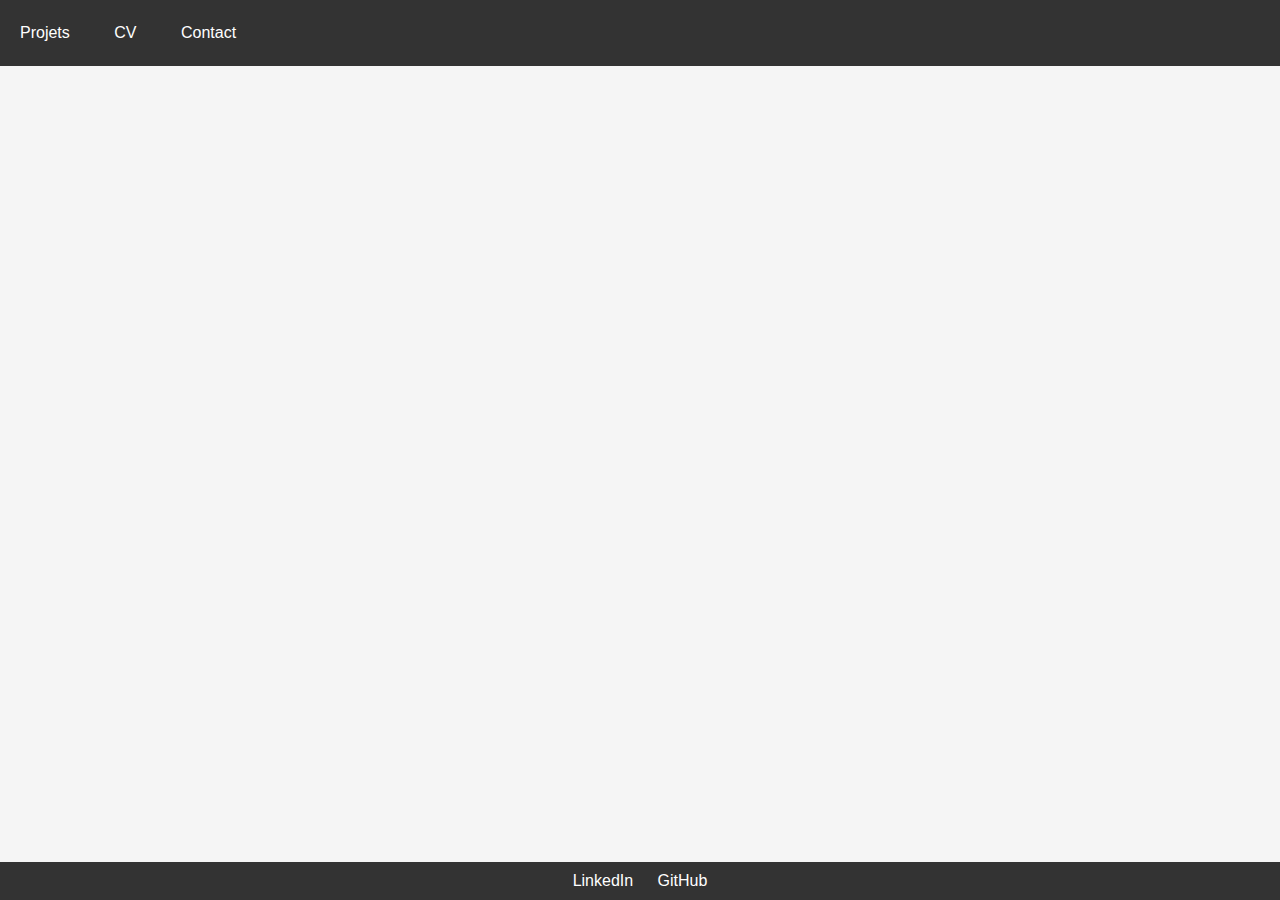
<file: page/EventHorizon/EventHorizon.html>
<!DOCTYPE html>
<html lang="en">
<head>
    <meta charset="UTF-8">
    <meta name="viewport" content="width=device-width, initial-scale=1.0">
    <title>Event Horizon</title>
    <link rel="stylesheet" href="styles.css">
</head>
<body>
    <header>
        <div class="navbar">
            <a href="../../index.html#projets">Projets</a>
            <a href="../../index.html#cv">CV</a>
            <a href="../../index.html#contact">Contact</a>
        </div>
    </header>
    
    <footer>
        <a href="https://www.linkedin.com/in/votre-profil" target="_blank">LinkedIn</a>
        <a href="https://github.com/votre-profil" target="_blank">GitHub</a>
    </footer>
</header>
</body>
</html>
</file>
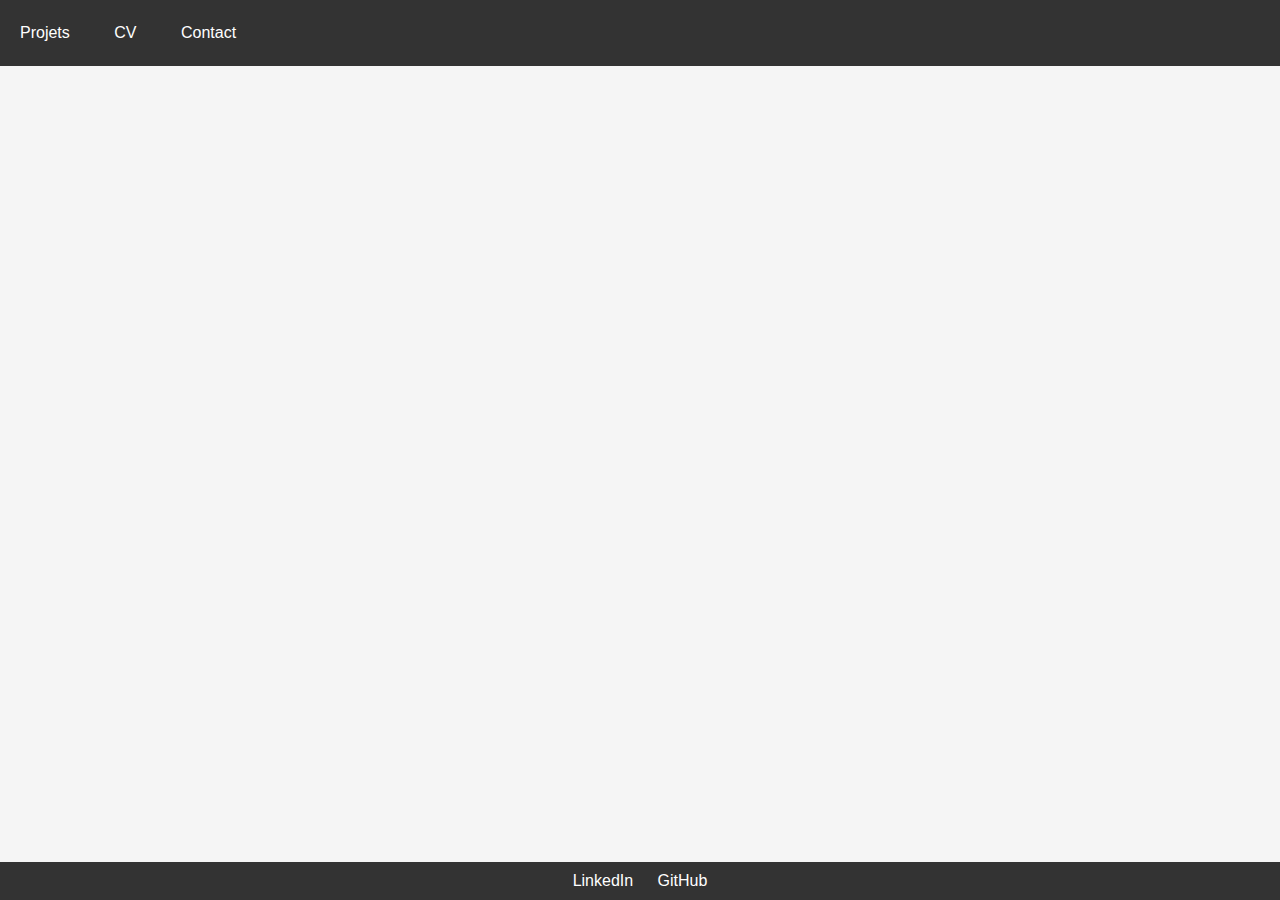
<file: page/Procedural/Procedural.html>
<!DOCTYPE html>
<html lang="en">
<head>
  <meta charset="UTF-8">
  <meta name="viewport" content="width=device-width, initial-scale=1.0">
  <title>Génération procédural</title>
  <link rel="stylesheet" href="styles.css">
</head>
<body>
<header>
  <div class="navbar">
    <a href="../../index.html#projets">Projets</a>
    <a href="../../index.html#cv">CV</a>
    <a href="../../index.html#contact">Contact</a>
  </div>
</header>

<footer>
  <a href="https://www.linkedin.com/in/votre-profil" target="_blank">LinkedIn</a>
  <a href="https://github.com/votre-profil" target="_blank">GitHub</a>
</footer>
</header>
</body>
</html>
</file>
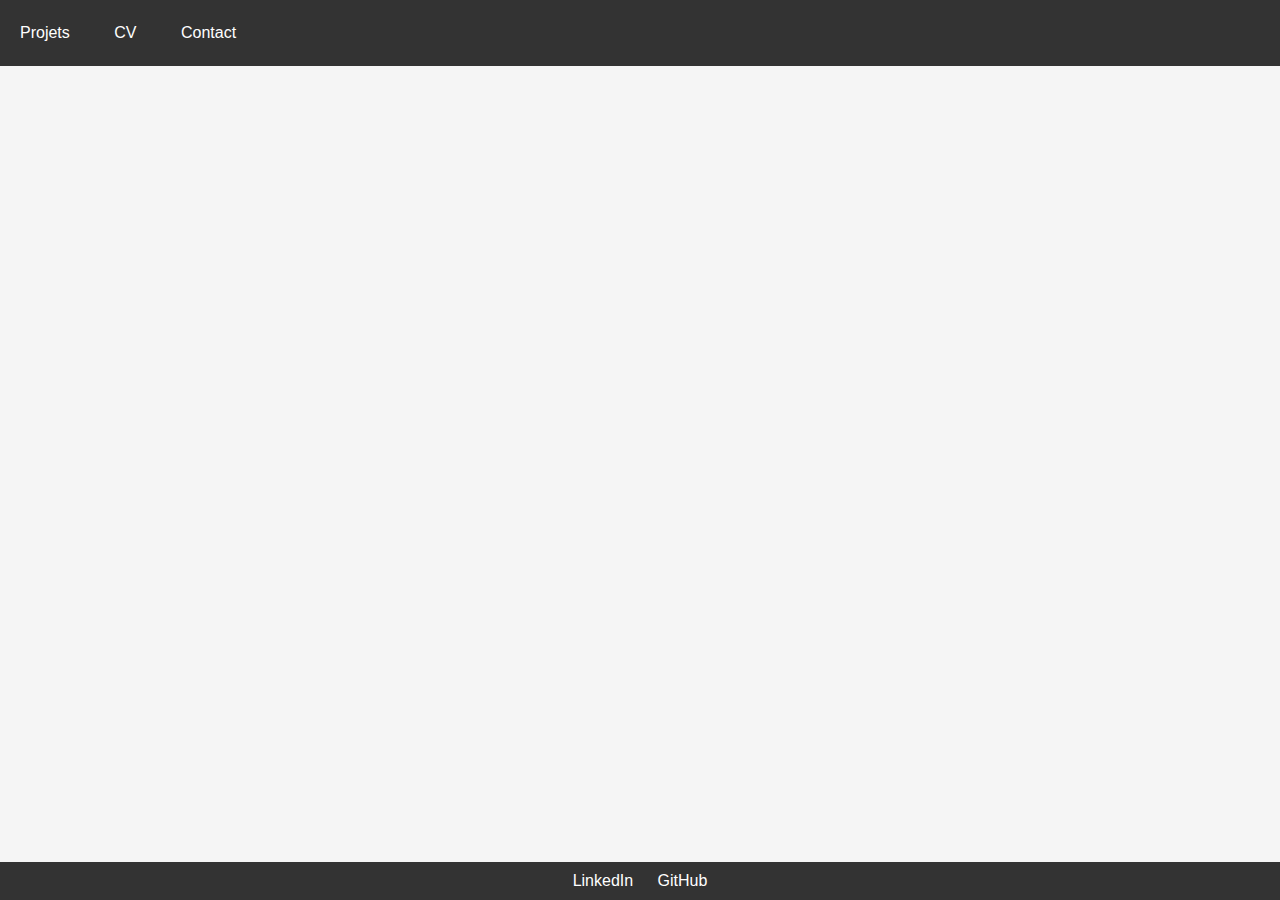
<file: page/Recherche/recherche.html>
<!DOCTYPE html>
<html lang="en">
<head>
  <meta charset="UTF-8">
  <meta name="viewport" content="width=device-width, initial-scale=1.0">
  <title>Projet de recherche</title>
  <link rel="stylesheet" href="styles.css">
</head>
<body>
<header>
  <div class="navbar">
    <a href="../../index.html#projets">Projets</a>
    <a href="../../index.html#cv">CV</a>
    <a href="../../index.html#contact">Contact</a>
  </div>
</header>

<footer>
  <a href="https://www.linkedin.com/in/votre-profil" target="_blank">LinkedIn</a>
  <a href="https://github.com/votre-profil" target="_blank">GitHub</a>
</footer>
</header>
</body>
</html>
</file>
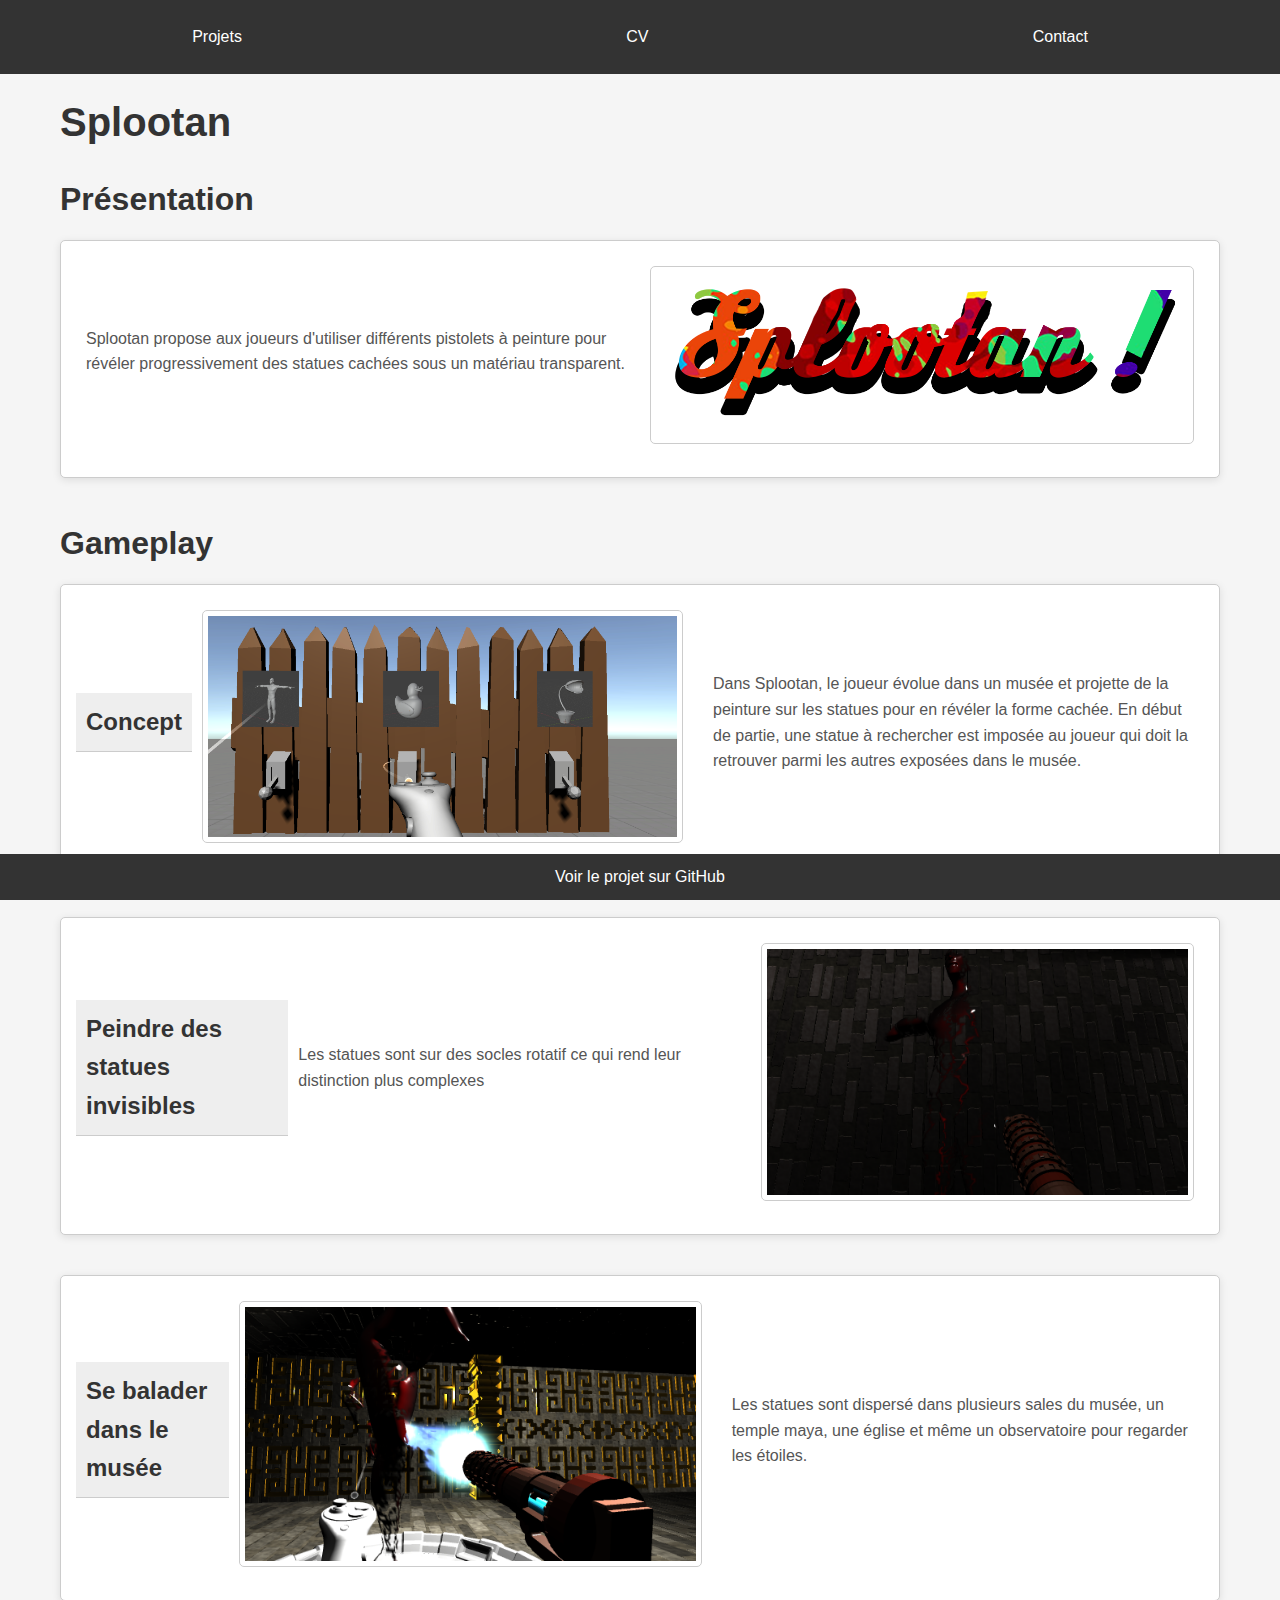
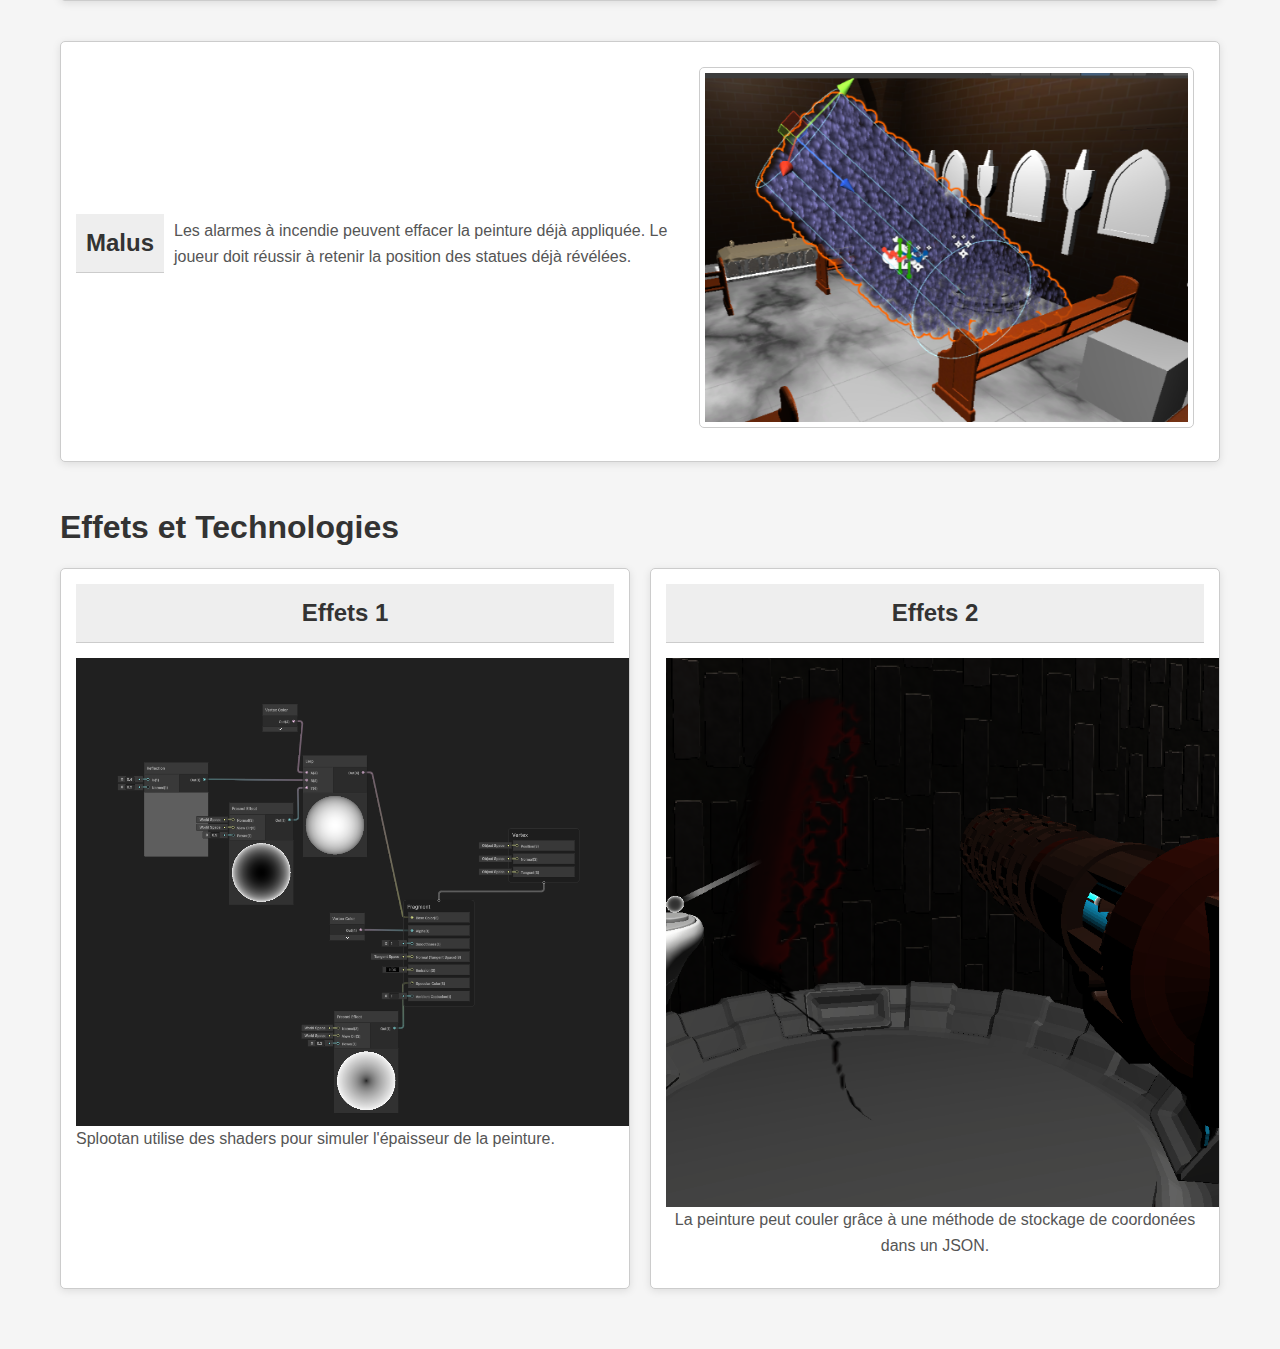
<file: page/Splootan/Splootan.html>
<!DOCTYPE html>
<html lang="en">
<head>
    <meta charset="UTF-8">
    <meta name="viewport" content="width=device-width, initial-scale=1.0">
    <title>Splootan</title>
    <link rel="stylesheet" href="styles.css">
</head>
<body>
<header>
    <div class="navbar">
        <a href="../../index.html#projets">Projets</a>
        <a href="../../index.html#cv">CV</a>
        <a href="../../index.html#contact">Contact</a>
    </div>
</header>

<main>
    <h1>Splootan</h1>

    <!-- Section Présentation -->
    <section class="presentation">
        <h2>Présentation</h2>
        <div class="presentation-box box">
            <div class="content">
                <div class="text">
                    <p>
                        Splootan propose aux joueurs d'utiliser différents pistolets à peinture pour révéler progressivement des statues cachées sous un matériau transparent.
                    </p>
                </div>
                <div class="image">
                    <img src="../../rsc/LogoSplootan.png" alt="Présentation de Splootan">
                </div>
            </div>
        </div>
    </section>

    <!-- Section Gameplay avec disposition alternée -->
    <section class="gameplay">
        <h2>Gameplay</h2>
        <div class="gameplay-box left box">
            <div class="box-header">
                <h3>Concept</h3>
            </div>
            <div class="content">
                <div class="image">
                    <img src="../../rsc/splootanChoice.png" alt="Gameplay 1">
                </div>
                <div class="text">
                    <p>
                        Dans Splootan, le joueur évolue dans un musée et projette de la peinture sur les statues pour en révéler la forme cachée. En début de partie, une statue à rechercher est imposée au joueur qui doit la retrouver parmi les autres exposées dans le musée.
                    </p>
                </div>
            </div>
        </div>

        <div class="gameplay-box right box">
            <div class="box-header">
                <h3>Peindre des statues invisibles</h3>
            </div>
            <div class="content">
                <div class="text">
                    <p>
                        Les statues sont sur des socles rotatif ce qui rend leur distinction plus complexes
                    </p>
                </div>
                <div class="image">
                    <img src="../../rsc/splootanPaint.png" alt="Gameplay 2">
                </div>
            </div>
        </div>

        <div class="gameplay-box left box">
            <div class="box-header">
                <h3>Se balader dans le musée</h3>
            </div>
            <div class="content">
                <div class="image">
                    <img src="../../rsc/SplootanRoom.png" alt="Gameplay 1">
                </div>
                <div class="text">
                    <p>
                         Les statues sont dispersé dans plusieurs sales du musée, un temple maya, une église et même un observatoire pour regarder les étoiles.
                    </p>
                </div>
            </div>
        </div>

        <div class="gameplay-box right box">
            <div class="box-header">
                <h3>Malus</h3>
            </div>
            <div class="content">
                <div class="text">
                    <p>
                        Les alarmes à incendie peuvent effacer la peinture déjà appliquée. Le joueur doit réussir à retenir la position des statues déjà révélées.
                    </p>
                </div>
                <div class="image">
                    <img src="../../rsc/splootanAlarme.png" alt="Gameplay 2">
                </div>
            </div>
        </div>

    </section>

    <!-- Section Effets et Technologies en grille -->
    <section class="effects">
        <h2>Effets et Technologies</h2>
        <div class="effects-grid">
            <div class="effects-box box">
                <div class="box-header">
                    <h3>Effets 1</h3>
                </div>
                <div class="content">
                    <img src="../../rsc/splootanShader.png" alt="Effets 1">
                    <p>
                        Splootan utilise des shaders pour simuler l'épaisseur de la peinture.
                    </p>
                </div>
            </div>
            <div class="effects-box box">
                <div class="box-header">
                    <h3>Effets 2</h3>
                </div>
                <div class="content">
                    <img src="../../rsc/splootanCoule.png" alt="Effets 2">
                    <p>
                        La peinture peut couler grâce à une méthode de stockage de coordonées dans un JSON.
                    </p>
                </div>
            </div>
        </div>
    </section>
</main>

<footer>
    <a href="https://github.com/JulesGirardon/Splootan" target="_blank">Voir le projet sur GitHub</a>
</footer>
</body>
</html>
</file>
<file: page/EventHorizon/styles.css>
* {
    margin: 0;
    padding: 0;
    box-sizing: border-box;
}

body {
    font-family: Arial, sans-serif;
    background-color: #f5f5f5;
    color:#555555;
    margin: 0;
    padding: 0;
}





header {
    display: flex;
    justify-content: flex-start;
    background-color: #333;
    color: #fff;
    padding: 10px 0;
    position: fixed;
    top: 0;
    left: 0;
    width: 100%;
    z-index: 1000;
}

footer {
    position: fixed;
    left: 0;
    bottom: 0;
    width: 100%;
    background-color: #333;
    color: white;
    text-align: center;
    padding: 10px;
}


footer a {
    color: #fff;
    margin: 0 10px;
    text-decoration: none;
}

footer a:hover {
    color: #ddd;
}

.navbar a {
    color: #fff;
    padding: 14px 20px;
    text-decoration: none;
    display: inline-block;
}

.navbar a:hover {
    background-color: #ddd;
    color: #333;
}
</file>
<file: page/Procedural/styles.css>
* {
    margin: 0;
    padding: 0;
    box-sizing: border-box;
}

body {
    font-family: Arial, sans-serif;
    background-color: #f5f5f5;
    color:#555555;
    margin: 0;
    padding: 0;
}





header {
    display: flex;
    justify-content: flex-start;
    background-color: #333;
    color: #fff;
    padding: 10px 0;
    position: fixed;
    top: 0;
    left: 0;
    width: 100%;
    z-index: 1000;
}

footer {
    position: fixed;
    left: 0;
    bottom: 0;
    width: 100%;
    background-color: #333;
    color: white;
    text-align: center;
    padding: 10px;
}


footer a {
    color: #fff;
    margin: 0 10px;
    text-decoration: none;
}

footer a:hover {
    color: #ddd;
}

.navbar a {
    color: #fff;
    padding: 14px 20px;
    text-decoration: none;
    display: inline-block;
}

.navbar a:hover {
    background-color: #ddd;
    color: #333;
}
</file>
<file: page/Recherche/styles.css>
* {
    margin: 0;
    padding: 0;
    box-sizing: border-box;
}

body {
    font-family: Arial, sans-serif;
    background-color: #f5f5f5;
    color:#555555;
    margin: 0;
    padding: 0;
}





header {
    display: flex;
    justify-content: flex-start;
    background-color: #333;
    color: #fff;
    padding: 10px 0;
    position: fixed;
    top: 0;
    left: 0;
    width: 100%;
    z-index: 1000;
}

footer {
    position: fixed;
    left: 0;
    bottom: 0;
    width: 100%;
    background-color: #333;
    color: white;
    text-align: center;
    padding: 10px;
}


footer a {
    color: #fff;
    margin: 0 10px;
    text-decoration: none;
}

footer a:hover {
    color: #ddd;
}

.navbar a {
    color: #fff;
    padding: 14px 20px;
    text-decoration: none;
    display: inline-block;
}

.navbar a:hover {
    background-color: #ddd;
    color: #333;
}
</file>
<file: page/Splootan/styles.css>
/* Réinitialisation globale */
* {
    margin: 0;
    padding: 0;
    box-sizing: border-box;
}

body {
    font-family: Arial, sans-serif;
    background-color: #f5f5f5;
    color: #555;
    line-height: 1.6;
}

/* Header et navigation */
header {
    background-color: #333;
    color: #fff;
    padding: 10px 0;
    position: fixed;
    top: 0;
    width: 100%;
    z-index: 1000;
}

.navbar {
    margin: 0 auto;
    display: flex;
    justify-content: space-around;
}

.navbar a {
    color: #fff;
    padding: 14px 20px;
    text-decoration: none;
    transition: background-color 0.3s ease;
}

.navbar a:hover {
    background-color: #ddd;
    color: #333;
}

/* Main Content */
main {
    margin-top: 70px;
    padding: 20px;
    max-width: 1200px;
    margin-left: auto;
    margin-right: auto;
}

h1 {
    font-size: 2.5rem;
    margin-bottom: 20px;
    color: #333;
}

h2 {
    font-size: 2rem;
    margin-bottom: 15px;
    color: #333;
}

p {
    margin-bottom: 15px;
}

/* Box commune */
.box {
    background: #fff;
    border: 1px solid #ccc;
    border-radius: 5px;
    padding: 15px;
    margin-bottom: 40px;
    overflow: hidden;
    box-shadow: 0 2px 8px rgba(0, 0, 0, 0.1);
    animation: fadeIn 1s ease-in-out;
}

/* Box Header */
.box-header {
    background-color: #eee;
    padding: 10px;
    border-bottom: 1px solid #ccc;
    margin-bottom: 15px;
}

.box-header h3 {
    font-size: 1.5rem;
    color: #333;
    margin: 0;
}

/* Contenu de la box */
.content {
    display: flex;
    align-items: center;
    flex-wrap: wrap;
}

.content .text {
    flex: 1;
    padding: 10px;
}

.content .image {
    flex: 1;
    text-align: center;
    padding: 10px;
}

.content .image img {
    max-width: 100%;
    height: auto;
    border: 1px solid #ccc;
    border-radius: 5px;
    padding: 5px;
}

/* Gameplay section: disposition alternée */
.gameplay-box {
    display: flex;
    align-items: center;
    animation: slideIn 1s ease-in-out;
}

.gameplay-box.left .image {
    order: 1;
    padding-right: 20px;
}

.gameplay-box.left .text {
    order: 2;
}

.gameplay-box.right .text {
    order: 1;
    padding-right: 20px;
}

.gameplay-box.right .image {
    order: 2;
}

/* Effets et Technologies section: grille */
.effects-grid {
    display: grid;
    grid-template-columns: 1fr 1fr;
    gap: 20px;
    animation: fadeIn 1s ease-in-out;
}

.effects-box {
    text-align: center;
    transition: transform 0.3s ease, box-shadow 0.3s ease;
}

.effects-box:hover {
    transform: translateY(-5px);
    box-shadow: 0 5px 15px rgba(0,0,0,0.2);
}

/* Footer */
footer {
    background-color: #333;
    color: #fff;
    text-align: center;
    padding: 10px 0;
    position: fixed;
    bottom: 0;
    width: 100%;
}

footer a {
    color: #fff;
    text-decoration: none;
    margin: 0 10px;
    transition: color 0.3s ease;
}

footer a:hover {
    color: #ddd;
}

/* Animations */
@keyframes fadeIn {
    from { opacity: 0; }
    to { opacity: 1; }
}

@keyframes slideIn {
    from { transform: translateX(-20px); opacity: 0; }
    to { transform: translateX(0); opacity: 1; }
}

/* Responsive */
@media (max-width: 768px) {
    .navbar {
        flex-direction: column;
        align-items: center;
    }
    .navbar a {
        padding: 10px;
    }
    main {
        padding: 15px;
    }
    .content {
        flex-direction: column;
    }
    .content .text, .content .image {
        padding: 0;
    }
    .content .image {
        margin-top: 15px;
    }
    .effects-grid {
        grid-template-columns: 1fr;
    }
}
</file>
